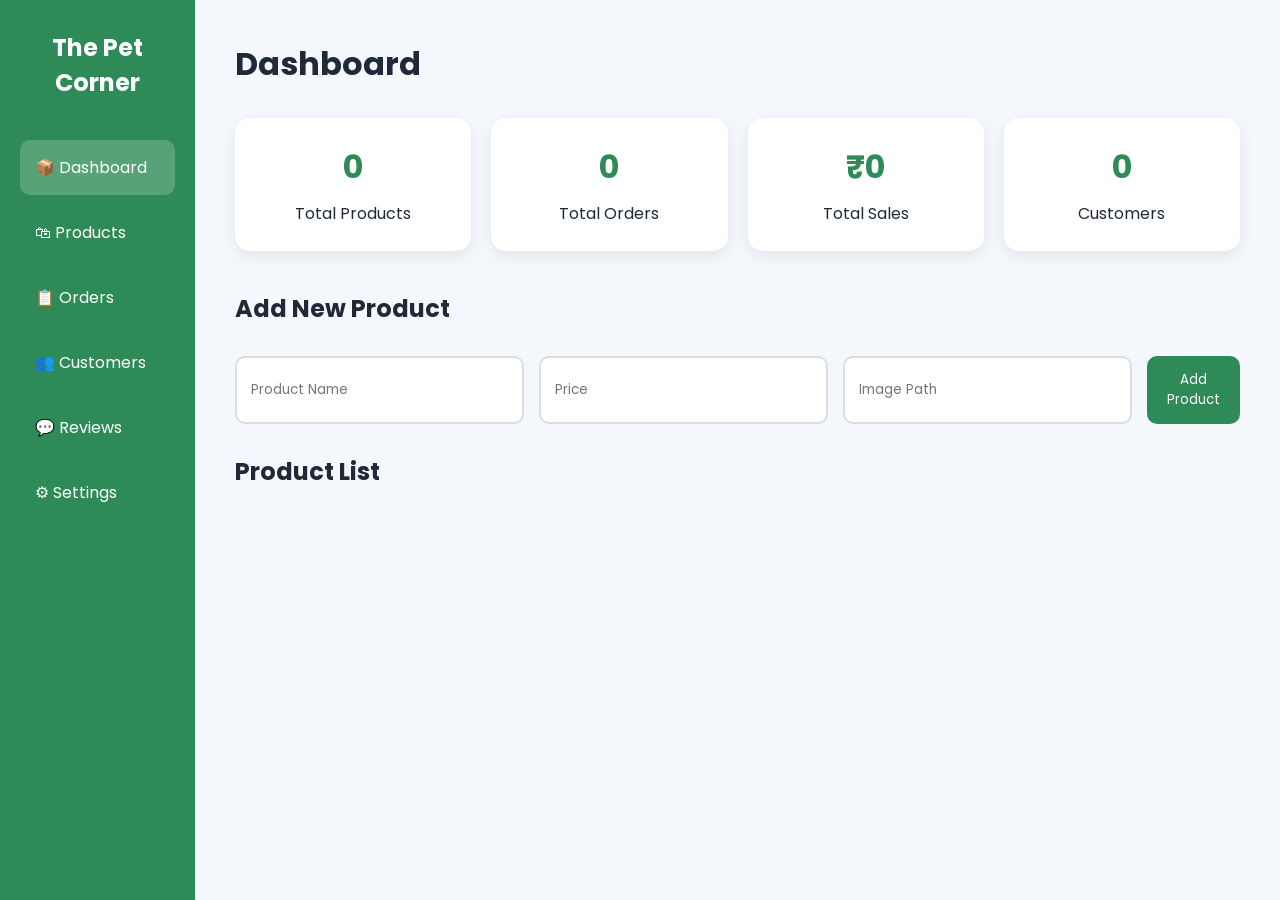
<file: admin.html>
<!DOCTYPE html>
<html lang="en">
<head>

<meta charset="UTF-8">
<meta name="viewport" content="width=device-width, initial-scale=1.0">

<title>Admin Dashboard | The Pet Corner</title>

<link rel="preconnect" href="https://fonts.googleapis.com">

<link rel="preconnect" href="https://fonts.gstatic.com" crossorigin>

<link href="https://fonts.googleapis.com/css2?family=Poppins:wght@300;400;500;600;700&display=swap" rel="stylesheet">

<link rel="stylesheet" href="style.css">
<link rel="stylesheet" href="admin.css">

</head>

<body>

<div class="admin-container">

<aside class="sidebar">

<h2>The Pet Corner</h2>

<ul>
<li class="active">📦 Dashboard</li>
<li>🛍 Products</li>
<li>📋 Orders</li>
<li>👥 Customers</li>
<li>💬 Reviews</li>
<li>⚙ Settings</li>
</ul>

</aside>

<main class="dashboard">

<h1>Dashboard</h1>

<div class="stats">

<div class="card">
<h2 id="totalProducts">0</h2>
<p>Total Products</p>
</div>

<div class="card">
<h2 id="totalOrders">0</h2>
<p>Total Orders</p>
</div>

<div class="card">
<h2>₹0</h2>
<p>Total Sales</p>
</div>

<div class="card">
<h2 id="totalCustomers">0</h2>
<p>Customers</p>
</div>

</div>

<h2>Add New Product</h2>

<form id="productForm">

<input
type="text"
id="productName"
placeholder="Product Name"
required>

<input
type="number"
id="productPrice"
placeholder="Price"
required>

<input
type="text"
id="productImage"
placeholder="Image Path"
required>

<button type="submit">

Add Product

</button>

</form>

<h2>Product List</h2>

<div id="productList">

<!-- Products JS se aayenge -->

</div>

</main>

</div>

<script src="admin.js"></script>

</body>
</html>
</file>
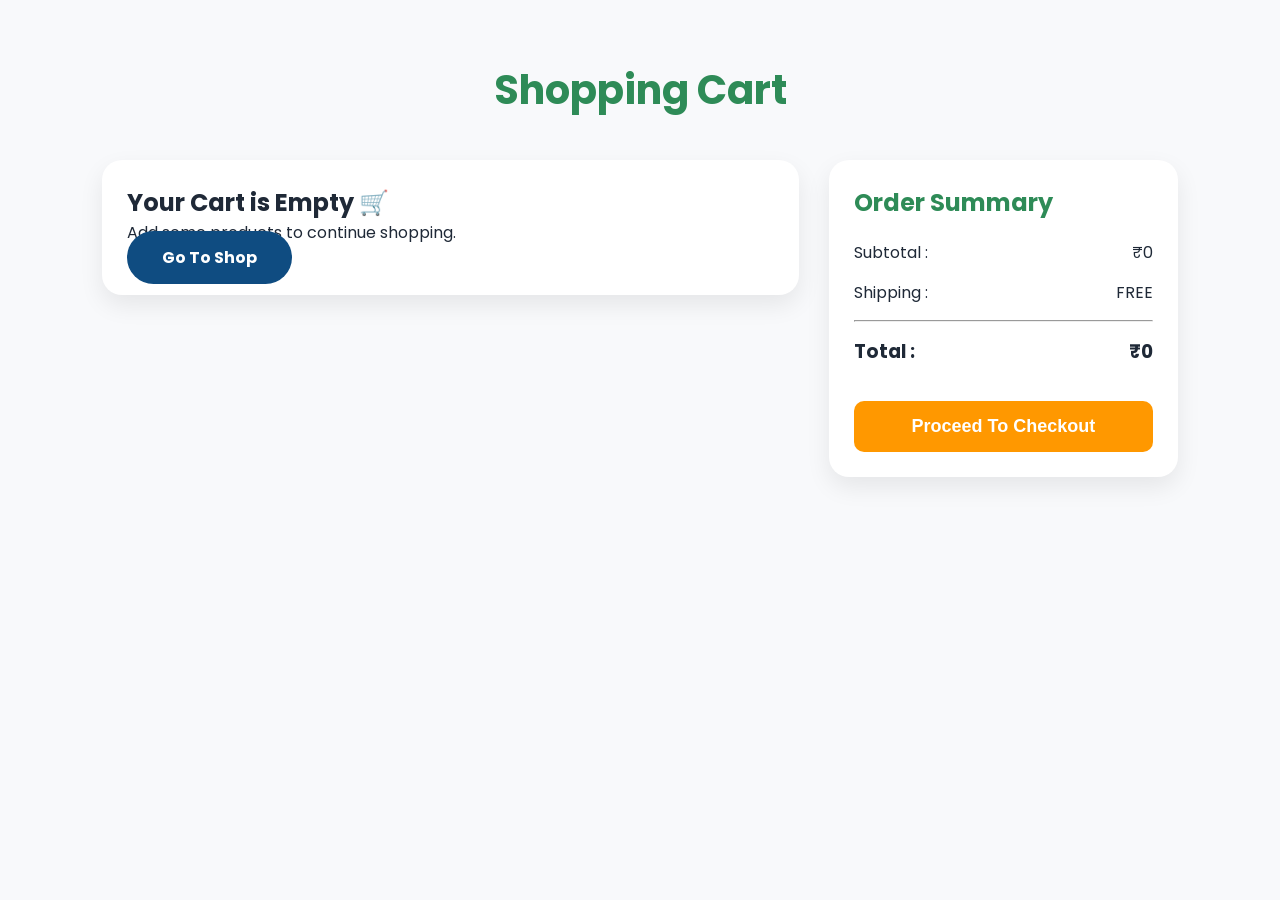
<file: cart.html>
<!DOCTYPE html>
<html lang="en">
<head>

<meta charset="UTF-8">
<meta name="viewport" content="width=device-width, initial-scale=1.0">

<title>Shopping Cart | The Pet Corner</title>

<link rel="preconnect" href="https://fonts.googleapis.com">

<link rel="preconnect" href="https://fonts.gstatic.com" crossorigin>

<link href="https://fonts.googleapis.com/css2?family=Poppins:wght@300;400;500;600;700;800&display=swap" rel="stylesheet">

<link rel="stylesheet"
href="https://cdnjs.cloudflare.com/ajax/libs/font-awesome/6.6.0/css/all.min.css">

<link rel="stylesheet" href="style.css">
<link rel="stylesheet" href="cart.css">

</head>

<body>

<!-- Same Header & Navigation -->

<section class="cart-page">

<h1>Shopping Cart</h1>

<div class="cart-container">

<div class="cart-items">

<!-- Products JavaScript se aayenge -->

</div>

<div class="cart-summary">

<h2>Order Summary</h2>

<p>
Subtotal :
<span id="subtotal">₹0</span>
</p>

<p>
Shipping :
<span>FREE</span>
</p>

<hr>

<h3>
Total :
<span id="total">₹0</span>
</h3>

<button class="checkout-btn">

Proceed To Checkout

</button>

</div>

</div>

</section>

<script src="cart.js"></script>

</body>
</html>
</file>
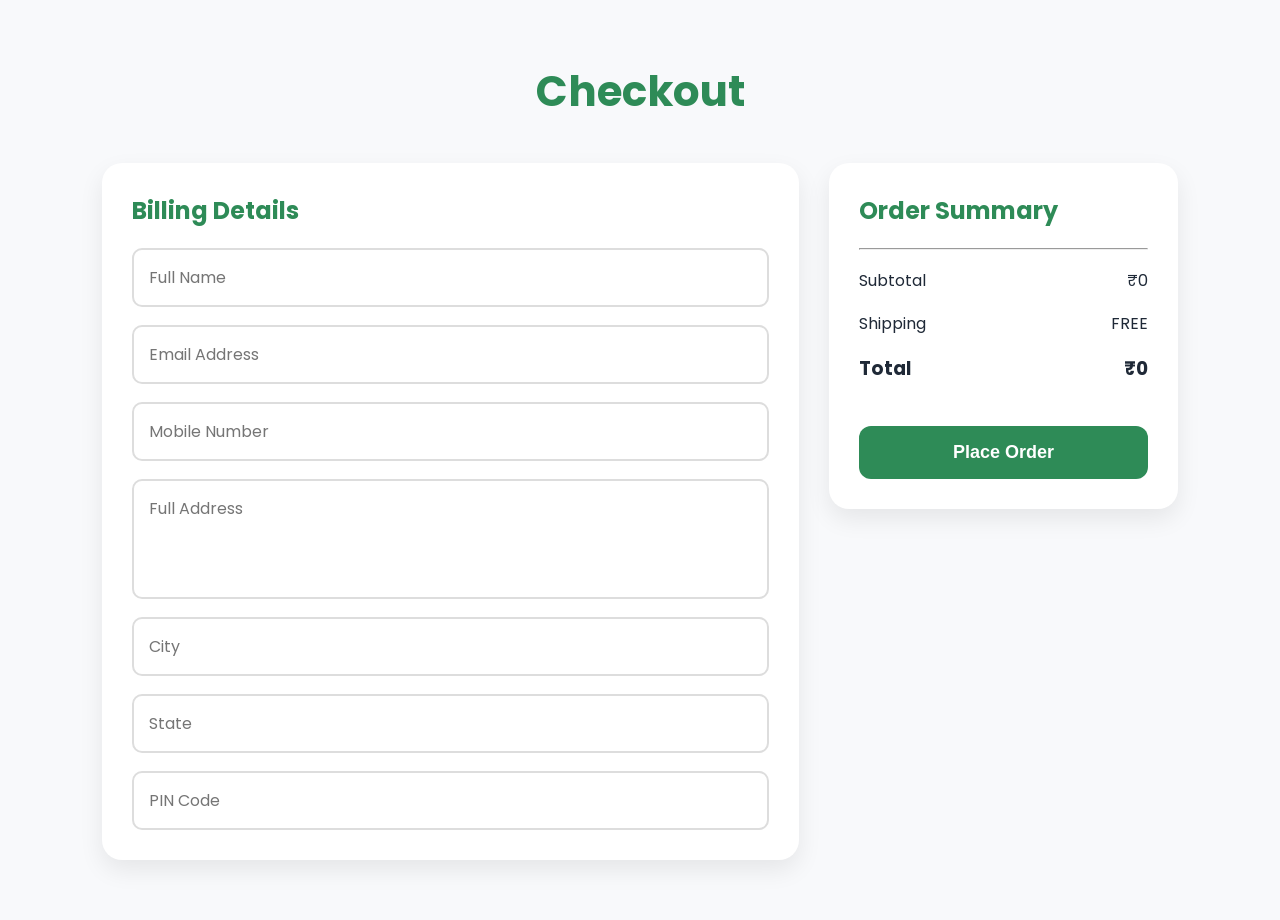
<file: checkout.html>
<!DOCTYPE html>
<html lang="en">
<head>

<meta charset="UTF-8">
<meta name="viewport"
content="width=device-width, initial-scale=1.0">

<title>Checkout | The Pet Corner</title>

<link rel="preconnect"
href="https://fonts.googleapis.com">

<link rel="preconnect"
href="https://fonts.gstatic.com"
crossorigin>

<link href="https://fonts.googleapis.com/css2?family=Poppins:wght@300;400;500;600;700&display=swap"
rel="stylesheet">

<link rel="stylesheet"
href="style.css">

<link rel="stylesheet"
href="checkout.css">

</head>

<body>

<section class="checkout-page">

<h1>Checkout</h1>

<div class="checkout-container">

<div class="billing-details">

<h2>Billing Details</h2>

<form id="checkoutForm">

<input
type="text"
placeholder="Full Name"
required>

<input
type="email"
placeholder="Email Address"
required>

<input
type="tel"
placeholder="Mobile Number"
required>

<textarea
placeholder="Full Address"
required>
</textarea>

<input
type="text"
placeholder="City"
required>

<input
type="text"
placeholder="State"
required>

<input
type="text"
placeholder="PIN Code"
required>

</form>

</div>

<div class="order-summary">

<h2>Order Summary</h2>

<div id="checkoutItems">

<!-- JS se products load honge -->

</div>

<hr>

<p>

Subtotal

<span id="checkoutSubtotal">

₹0

</span>

</p>

<p>

Shipping

<span>

FREE

</span>

</p>

<h3>

Total

<span id="checkoutTotal">

₹0

</span>

</h3>

<button id="placeOrder">

Place Order

</button>

</div>

</div>

</section>

<script src="checkout.js"></script>

</body>
</html>
</file>
<file: style.css>
/* =========================
   THE PET CORNER
   Premium Theme
========================= */

*{
    margin:0;
    padding:0;
    box-sizing:border-box;
}

:root{
    --primary:#0F4C81;
    --secondary:#FFD54F;
    --accent:#25D366;
    --white:#ffffff;
    --dark:#1f2937;
    --light:#f5f7fb;
    --shadow:0 10px 30px rgba(0,0,0,.12);
}

body{
    font-family:'Poppins',sans-serif;
    background:var(--light);
    color:var(--dark);
}

/* Top Bar */

.top-bar{
    background:var(--primary);
    color:#fff;
    display:flex;
    justify-content:space-between;
    align-items:center;
    padding:10px 7%;
    font-size:14px;
}

.top-links{
    display:flex;
    gap:25px;
}

.top-links a{
    color:white;
    text-decoration:none;
}

/* Header */

header{
    position:sticky;
    top:0;
    z-index:999;
    background:rgba(255,255,255,.92);
    backdrop-filter:blur(14px);
    display:flex;
    justify-content:space-between;
    align-items:center;
    padding:18px 7%;
    box-shadow:var(--shadow);
}

.logo{
    display:flex;
    align-items:center;
    gap:15px;
}

.logo img{
    width:60px;
    height:60px;
    border-radius:50%;
}

.logo h2{
    color:var(--primary);
}

.logo p{
    color:#666;
    font-size:13px;
}

/* Search */

.search-box{
    width:45%;
    display:flex;
    overflow:hidden;
    border-radius:50px;
    box-shadow:var(--shadow);
}

.search-box input{
    flex:1;
    padding:15px;
    border:none;
    outline:none;
    font-size:15px;
}

.search-box button{
    width:70px;
    border:none;
    background:var(--secondary);
    cursor:pointer;
    font-size:18px;
}

/* Icons */

.header-icons{
    display:flex;
    gap:20px;
}

.header-icons a{
    color:var(--primary);
    font-size:22px;
    transition:.3s;
}

.header-icons a:hover{
    color:var(--accent);
    transform:translateY(-3px);
}

/* Navigation */

nav{
    background:white;
    box-shadow:0 4px 10px rgba(0,0,0,.08);
}

nav ul{
    display:flex;
    justify-content:center;
    list-style:none;
}

nav li{
    margin:0 20px;
}

nav a{
    display:block;
    padding:18px 0;
    text-decoration:none;
    color:var(--dark);
    font-weight:600;
    transition:.3s;
}

nav a:hover{
    color:var(--primary);
}

/* Hero */

.hero{
    display:grid;
    grid-template-columns:1fr 1fr;
    align-items:center;
    padding:80px 7%;
    background:linear-gradient(135deg,#eef7ff,#ffffff);
}

.hero h1{
    font-size:58px;
    color:var(--primary);
    line-height:1.2;
}

.hero p{
    margin:25px 0;
    font-size:18px;
    color:#555;
}

.hero-buttons{
    display:flex;
    gap:20px;
}

.shop-btn,
.book-btn{
    padding:15px 35px;
    border-radius:50px;
    text-decoration:none;
    font-weight:700;
    transition:.3s;
}

.shop-btn{
    background:var(--primary);
    color:white;
}

.book-btn{
    background:var(--secondary);
    color:black;
}

.shop-btn:hover,
.book-btn:hover{
    transform:translateY(-5px);
}

.hero-right img{
    width:100%;
    animation:float 4s ease-in-out infinite;
}

@keyframes float{
    50%{
        transform:translateY(-15px);
    }
}

/* Categories */

.categories{
    padding:70px 7%;
}

.categories h2{
    text-align:center;
    font-size:38px;
    margin-bottom:40px;
}

.category-grid{
    display:grid;
    grid-template-columns:repeat(auto-fit,minmax(180px,1fr));
    gap:25px;
}

.card{
    background:white;
    border-radius:20px;
    padding:35px;
    text-align:center;
    box-shadow:var(--shadow);
    transition:.35s;
}

.card i{
    font-size:55px;
    color:var(--primary);
    margin-bottom:20px;
}

.card:hover{
    transform:translateY(-10px);
}
``
/* =========================
   FEATURED PRODUCTS
========================= */

.featured-products{
    padding:80px 7%;
    background:#f8fbff;
}

.section-title{
    text-align:center;
    margin-bottom:50px;
}

.section-title h2{
    font-size:42px;
    color:var(--primary);
    margin-bottom:10px;
}

.section-title p{
    color:#666;
    font-size:16px;
}

.products-grid{
    display:grid;
    grid-template-columns:repeat(auto-fit,minmax(250px,1fr));
    gap:30px;
}

/* Product Card */

.product-card{
    position:relative;
    background:white;
    border-radius:20px;
    padding:20px;
    text-align:center;
    box-shadow:0 10px 30px rgba(0,0,0,0.08);
    transition:0.35s;
    overflow:hidden;
}

.product-card:hover{
    transform:translateY(-10px);
    box-shadow:0 20px 40px rgba(0,0,0,0.12);
}

/* Discount Badge */

.discount{
    position:absolute;
    top:15px;
    left:15px;
    background:#ff4d4d;
    color:white;
    padding:6px 12px;
    border-radius:30px;
    font-size:13px;
    font-weight:600;
}

/* Product Image */

.product-card img{
    width:100%;
    height:220px;
    object-fit:contain;
    margin-bottom:20px;
    transition:0.4s;
}

.product-card:hover img{
    transform:scale(1.08);
}

/* Product Name */

.product-card h3{
    font-size:20px;
    color:var(--dark);
    margin-bottom:10px;
}

/* Rating */

.rating{
    color:#ffb400;
    margin-bottom:12px;
    font-size:16px;
}

/* Price */

.price{
    font-size:22px;
    font-weight:700;
    color:var(--primary);
    margin-bottom:20px;
}

.old-price{
    text-decoration:line-through;
    color:#999;
    font-size:15px;
    margin-right:8px;
}

/* Add to Cart */

.cart-btn{
    width:100%;
    padding:14px;
    border:none;
    border-radius:50px;
    background:var(--primary);
    color:white;
    font-weight:600;
    cursor:pointer;
    transition:0.3s;
}

.cart-btn:hover{
    background:var(--accent);
    transform:translateY(-3px);
}

/* Wishlist */

.wishlist{
    position:absolute;
    top:15px;
    right:15px;
    width:40px;
    height:40px;
    border-radius:50%;
    background:white;
    display:flex;
    align-items:center;
    justify-content:center;
    box-shadow:0 5px 15px rgba(0,0,0,0.1);
    cursor:pointer;
}

.wishlist i{
    color:#999;
    transition:0.3s;
}

.wishlist:hover i{
    color:red;
}

/* Responsive */

@media(max-width:768px){

    .section-title h2{
        font-size:30px;
    }

    .products-grid{
        gap:20px;
    }

}
</file>
<file: admin.css>
/* ==========================
ADMIN DASHBOARD
========================== */

*{
margin:0;
padding:0;
box-sizing:border-box;
font-family:Poppins,sans-serif;
}

body{
background:#f4f7fb;
}

.admin-container{
display:flex;
min-height:100vh;
}

.sidebar{
width:260px;
background:#2E8B57;
color:#fff;
padding:30px 20px;
}

.sidebar h2{
margin-bottom:40px;
text-align:center;
}

.sidebar ul{
list-style:none;
}

.sidebar ul li{
padding:15px;
margin-bottom:10px;
border-radius:10px;
cursor:pointer;
transition:.3s;
}

.sidebar ul li:hover,
.sidebar ul li.active{
background:rgba(255,255,255,.2);
}

.dashboard{
flex:1;
padding:40px;
}

.dashboard h1{
margin-bottom:30px;
}

.stats{
display:grid;
grid-template-columns:repeat(4,1fr);
gap:20px;
margin-bottom:40px;
}

.card{
background:#fff;
padding:25px;
border-radius:15px;
box-shadow:0 5px 15px rgba(0,0,0,.08);
text-align:center;
}

.card h2{
color:#2E8B57;
font-size:32px;
margin-bottom:10px;
}

#productForm{
display:grid;
grid-template-columns:repeat(3,1fr) auto;
gap:15px;
margin:30px 0;
}

#productForm input{
padding:14px;
border:2px solid #ddd;
border-radius:10px;
}

#productForm button{
background:#2E8B57;
color:#fff;
border:none;
border-radius:10px;
padding:14px 20px;
cursor:pointer;
}

#productList{
display:grid;
grid-template-columns:repeat(auto-fill,minmax(280px,1fr));
gap:20px;
}

.product-box{
background:#fff;
padding:20px;
border-radius:15px;
box-shadow:0 5px 15px rgba(0,0,0,.08);
}

.product-box img{
width:100%;
height:180px;
object-fit:cover;
border-radius:10px;
margin-bottom:15px;
}

.product-box h3{
margin-bottom:10px;
}

.product-box p{
color:#2E8B57;
font-weight:600;
margin-bottom:15px;
}

.delete-btn{
background:#ff3b30;
color:#fff;
border:none;
padding:10px 15px;
border-radius:8px;
cursor:pointer;
}

@media(max-width:992px){

.admin-container{
flex-direction:column;
}

.sidebar{
width:100%;
}

.stats{
grid-template-columns:repeat(2,1fr);
}

#productForm{
grid-template-columns:1fr;
}

}

@media(max-width:600px){

.stats{
grid-template-columns:1fr;
}

}
</file>
<file: cart.css>
/* ===========================
CART PAGE
=========================== */

.cart-page{
padding:60px 8%;
background:#f8f9fb;
min-height:100vh;
}

.cart-page h1{
font-size:40px;
margin-bottom:40px;
color:#2E8B57;
text-align:center;
}

.cart-container{
display:grid;
grid-template-columns:2fr 1fr;
gap:30px;
align-items:start;
}

.cart-items{
background:#fff;
padding:25px;
border-radius:20px;
box-shadow:0 10px 25px rgba(0,0,0,.08);
}

.cart-item{
display:flex;
align-items:center;
gap:20px;
padding:20px 0;
border-bottom:1px solid #eee;
}

.cart-item img{
width:120px;
height:120px;
object-fit:cover;
border-radius:12px;
}

.item-details{
flex:1;
}

.item-details h3{
font-size:22px;
margin-bottom:10px;
}

.item-price{
font-size:20px;
font-weight:700;
color:#2E8B57;
}

.quantity{
display:flex;
align-items:center;
gap:10px;
margin-top:15px;
}

.quantity button{
width:35px;
height:35px;
border:none;
background:#2E8B57;
color:#fff;
border-radius:8px;
cursor:pointer;
font-size:18px;
}

.remove-btn{
background:#ff3b30;
color:#fff;
border:none;
padding:10px 18px;
border-radius:8px;
cursor:pointer;
margin-top:15px;
}

.cart-summary{
background:#fff;
padding:25px;
border-radius:20px;
box-shadow:0 10px 25px rgba(0,0,0,.08);
position:sticky;
top:20px;
}

.cart-summary h2{
margin-bottom:20px;
color:#2E8B57;
}

.cart-summary p,
.cart-summary h3{
display:flex;
justify-content:space-between;
margin:15px 0;
}

.checkout-btn{
width:100%;
padding:15px;
background:#ff9800;
color:#fff;
border:none;
border-radius:10px;
font-size:18px;
font-weight:600;
cursor:pointer;
margin-top:20px;
transition:.3s;
}

.checkout-btn:hover{
background:#e68900;
}

@media(max-width:900px){

.cart-container{
grid-template-columns:1fr;
}

.cart-item{
flex-direction:column;
text-align:center;
}

}
</file>
<file: checkout.css>
/* ==========================
CHECKOUT PAGE
========================== */

.checkout-page{
padding:60px 8%;
background:#f8f9fb;
min-height:100vh;
}

.checkout-page h1{
text-align:center;
font-size:42px;
color:#2E8B57;
margin-bottom:40px;
}

.checkout-container{
display:grid;
grid-template-columns:2fr 1fr;
gap:30px;
align-items:start;
}

.billing-details,
.order-summary{
background:#fff;
padding:30px;
border-radius:20px;
box-shadow:0 10px 25px rgba(0,0,0,.08);
}

.billing-details h2,
.order-summary h2{
margin-bottom:20px;
color:#2E8B57;
}

#checkoutForm{
display:flex;
flex-direction:column;
gap:18px;
}

#checkoutForm input,
#checkoutForm textarea{
width:100%;
padding:15px;
border:2px solid #ddd;
border-radius:10px;
font-size:16px;
font-family:Poppins,sans-serif;
outline:none;
transition:.3s;
}

#checkoutForm input:focus,
#checkoutForm textarea:focus{
border-color:#2E8B57;
}

#checkoutForm textarea{
height:120px;
resize:none;
}

.order-summary p,
.order-summary h3{
display:flex;
justify-content:space-between;
margin:18px 0;
}

#checkoutItems{
margin-bottom:20px;
}

.checkout-product{
display:flex;
justify-content:space-between;
margin-bottom:12px;
padding-bottom:12px;
border-bottom:1px solid #eee;
}

#placeOrder{
width:100%;
padding:16px;
margin-top:25px;
background:#2E8B57;
color:#fff;
border:none;
border-radius:12px;
font-size:18px;
font-weight:600;
cursor:pointer;
transition:.3s;
}

#placeOrder:hover{
background:#236b46;
}

@media(max-width:900px){

.checkout-container{
grid-template-columns:1fr;
}

}
</file>
